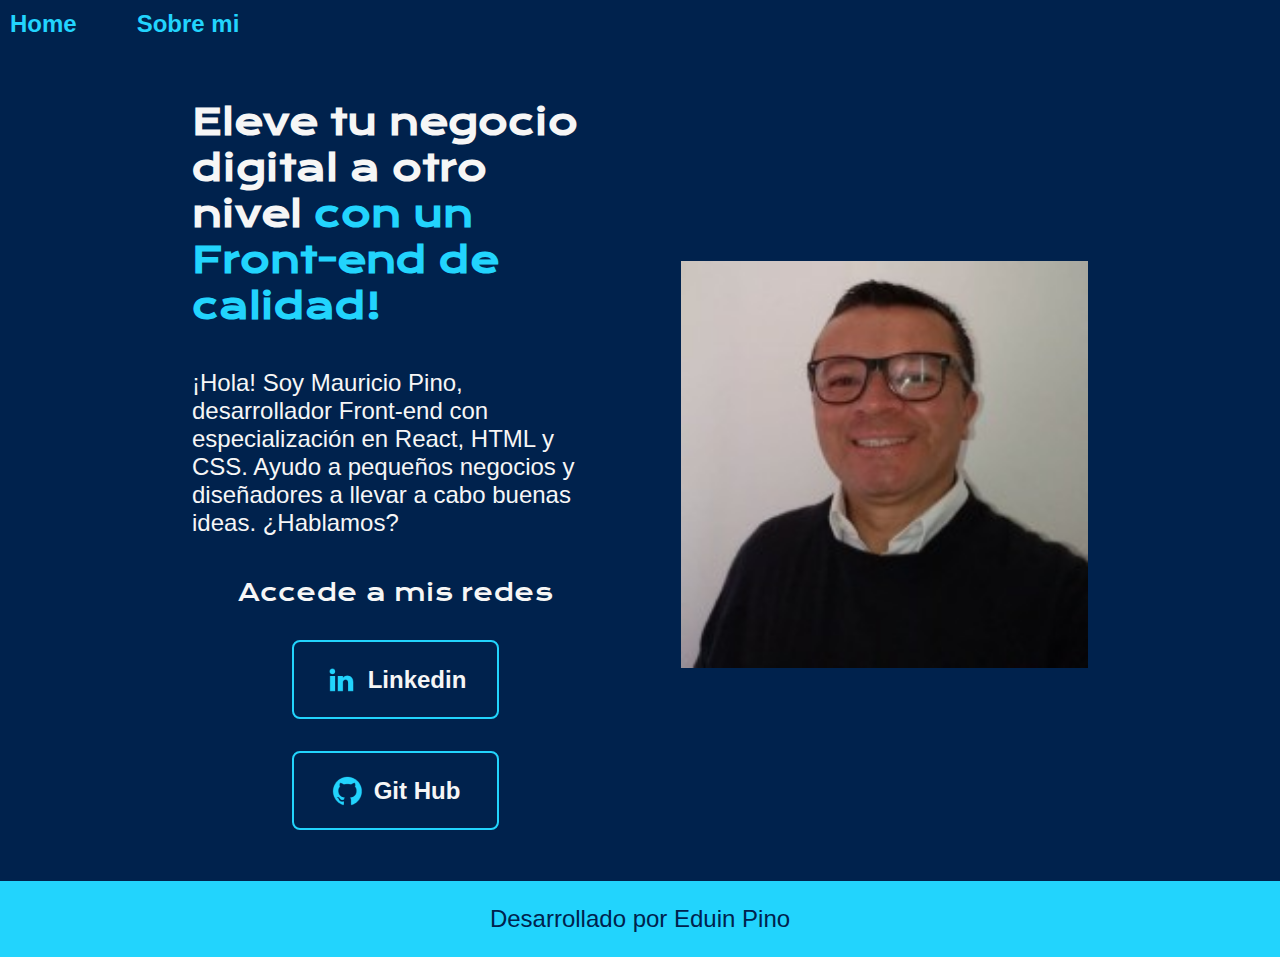
<file: index.html>
<!DOCTYPE html>
<html lang="es-mx">
<head>
    <meta charset="UTF-8"> 
    <meta http-equiv="X-UA-Compatible" content="IE=edge">
    <meta name="viewport" content="width=device-width, initial-scale=1.0">
    <title>Portafolio</title>
    <link rel="stylesheet" href="./styles/style.css">

</head>
<body>
    <header class="header">
        <nav class="header_menu">
            <a class="header_menu_link" href="index.html">Home</a>
            <a class="header_menu_link" href="about.html">Sobre mi</a>
        </nav>
    </header>
    <main class="presentacion">
        <section class="presentacion-contenido">
            <h1 class="presentacion-contenido-titulo">
                Eleve tu negocio digital a otro nivel 
                <strong class="titulo-destaque">con un Front-end de calidad!
                </strong>
            </h1>
            <p class="presentacion-contenido-texto">¡Hola! Soy Mauricio Pino, desarrollador Front-end con
                especialización en React, HTML y CSS. Ayudo a pequeños
                negocios y diseñadores a llevar a cabo buenas ideas.
                ¿Hablamos?
            </p>
            <div class="presentacion-enlaces">
                <h2 class="presentacion-enlaces-subtitulo">Accede a mis redes</h2>
                <a class="presentacion-enlaces-link" href="https://www.linkedin.com/in/eduin-pino/" > <img src="assets/linkedin.png" alt="Logo de LinkedIn">Linkedin</a>
                
                <a class="presentacion-enlaces-link" href="https://github.com/Ed-Pino" > <img src="assets/github.png" alt="Logo de GitHub">Git Hub</a>
                
            </div>
        </section>
            <img class="presentacion__imagen" src="assets/Eduin Foto.png" alt="Foto de Eduin desarrolando un proyecto">
    </main>
    <footer class="footer">
        <p>Desarrollado por Eduin Pino</p>
    </footer>
</body>
</html>
</file>
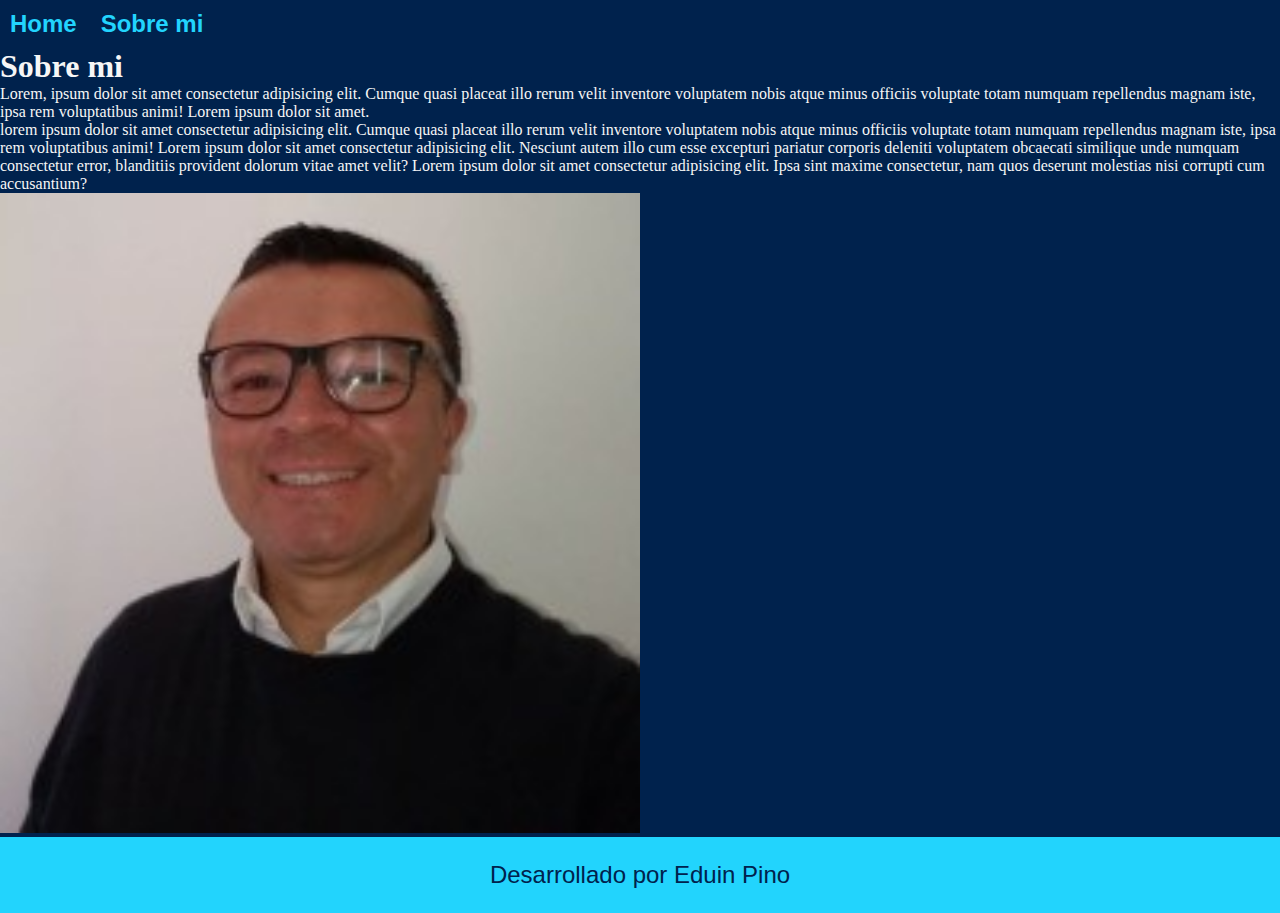
<file: about.html>
<!DOCTYPE html>
<html lang="es">
<head>
    <meta charset="UTF-8">
    <meta name="viewport" content="width=device-width, initial-scale=1.0">
    <title>Sobre mi</title>
    <link rel="stylesheet" href="./styles/style.css">
</head>
<body>
    <header class="header">
        <nav class="navegacion">
            <a class="header_menu_link" href="index.html">Home</a>
            <a class="header_menu_link" href="about.html">Sobre mi</a>
        </nav>
    </header>
    <main class="presentacion_contenido">
        <h1 class="presentacion_contenido_titulo">Sobre mi</h1>
        <p class="presentacion_contenido_texto">Lorem, ipsum dolor sit amet consectetur adipisicing elit. Cumque quasi placeat illo rerum velit inventore voluptatem nobis atque minus officiis voluptate totam 
            numquam repellendus magnam iste, ipsa rem voluptatibus animi!
            Lorem ipsum dolor sit amet.
        </p>
        <p class="presentacion_contenido_texto">
            lorem ipsum dolor sit amet consectetur adipisicing elit. Cumque quasi placeat illo rerum velit inventore voluptatem nobis atque minus officiis voluptate totam 
            numquam repellendus magnam iste, ipsa rem voluptatibus animi!
            Lorem ipsum dolor sit amet consectetur adipisicing elit. Nesciunt autem illo cum esse excepturi pariatur corporis deleniti
            voluptatem obcaecati similique unde numquam consectetur error, blanditiis provident dolorum vitae amet velit?
            Lorem ipsum dolor sit amet consectetur adipisicing elit. Ipsa sint maxime
            consectetur, nam quos deserunt molestias nisi corrupti cum accusantium?
        </p>
        <img class="presentacion__imagen" src="assets/Eduin Foto.png" alt="Foto de Eduin desarrolando un proyecto">
    </main>
    <footer class="footer">
        <p>Desarrollado por Eduin Pino</p>
    </footer>
    
</body>
</html>
</file>
<file: styles/style.css>
@import url('https://fonts.googleapis.com/css2?family=Krona+One&family=Montserrat:ital,wght@0,100..900;1,100..900&display=swap');

:root{
    --color-primario: #00224D;/* Color principal de fondo */
    --color-secundario: #f6f6f6;/* Color de texto principal */
    --color-terciario: #22D4FD;/* Color de acento */

    --fuente-monserrat:'Monserrat', sans-serif;/* Fuente para el texto principal */
    --fuente-Krona: 'krona One', sans-serif;/* Fuente para títulos destacados */
}

* {
    padding: 0;
    margin:0;
}

body{
    /*height: 100vh;*/
    box-sizing: border-box;
    background-color: var(--color-primario);
    color: var(--color-secundario);
}

/* Estilos para el encabezado, incluyendo padding y alineación del menú */

.header {
    padding: 10px;;
}



.header_menu {
    display: flex;/* Usamos flexbox para alinear los elementos del menú */
    gap: 40px;/* Espacio entre los enlaces */

}

.header_menu_link {
    color: var(--color-terciario);
    text-decoration: none;
    font-size: 1.5rem;
    font-family: var(--fuente-monserrat);
    font-weight: 600;
    margin-right: 20px;
    text-decoration: none;
}

/* Estilos para la sección de presentación */

.presentacion {
    padding: 4% 15%; /* Espacio interno para el contenido */
    display: flex; /* Usamos flexbox para alinear y organisar los elementos */
    align-items: center;   
    justify-content: space-between;
    gap: 82px;
}

.presentacion-contenido {
    width: 50%;
    display: flex;
    flex-direction: column;
    gap: 40px;

}

.presentacion-contenido-titulo {
    font-size: 2.25rem;
    font-family: var(--fuente-Krona);
}

.titulo-destaque{
    color: var(--color-terciario);
}

.presentacion-contenido-texto {
    font-size: 1.5rem;
    font-family: var(--fuente-monserrat);
    
}
.presentacion-enlaces {
    display: flex;
    justify-content: space-between;
    flex-direction: column;
    align-items: center;
    gap: 32px;
}

.presentacion-enlaces-subtitulo {
    font-family:var(--fuente-Krona);
    font-weight: 400;
    font-size: 24px;
}

.presentacion-enlaces-link {
    border: 2px solid var(--color-terciario);
    width: 50%;
    text-align: center;
    border-radius: 8px;
    font-family:var(--fuente-monserrat);
    font-size: 1.5rem;
    font-weight: 600;
    padding: 21.5px 0;
    text-decoration: none;
    color:var(--color-secundario);
    display: flex;
    justify-content: center;
    align-items: center;
    gap: 10px;
}

.presentacion-enlaces-link:hover {
    background-color: #272727;
}

.presentacion__imagen {
    width: 50%;
}

footer {
    background-color: var(--color-terciario);
    color: var(--color-primario);
    padding: 1.5rem;
    text-align: center;
    font-size: 1.5rem;
    font-family: var(--fuente-monserrat);
    font-weight: 400;
}

@media (max-width: 1200px) {
    .header{
        padding: 10%;
    }

    .header_menu{
        justify-content: center; 
        padding: 10%;
    }

   
}
@media (max-width: 1023px) {

    .presentacion {
        width: 100%;
        flex-direction: column-reverse;
        gap: 82px;

    }
        
    .presentacion-enlaces-link {
        flex-direction: column;
        width: 70%;
    }

    .header{
        padding: 10px;
    
    }


    .header_menu{
        flex-direction: column;
        justify-content: center;

}

}
</file>
